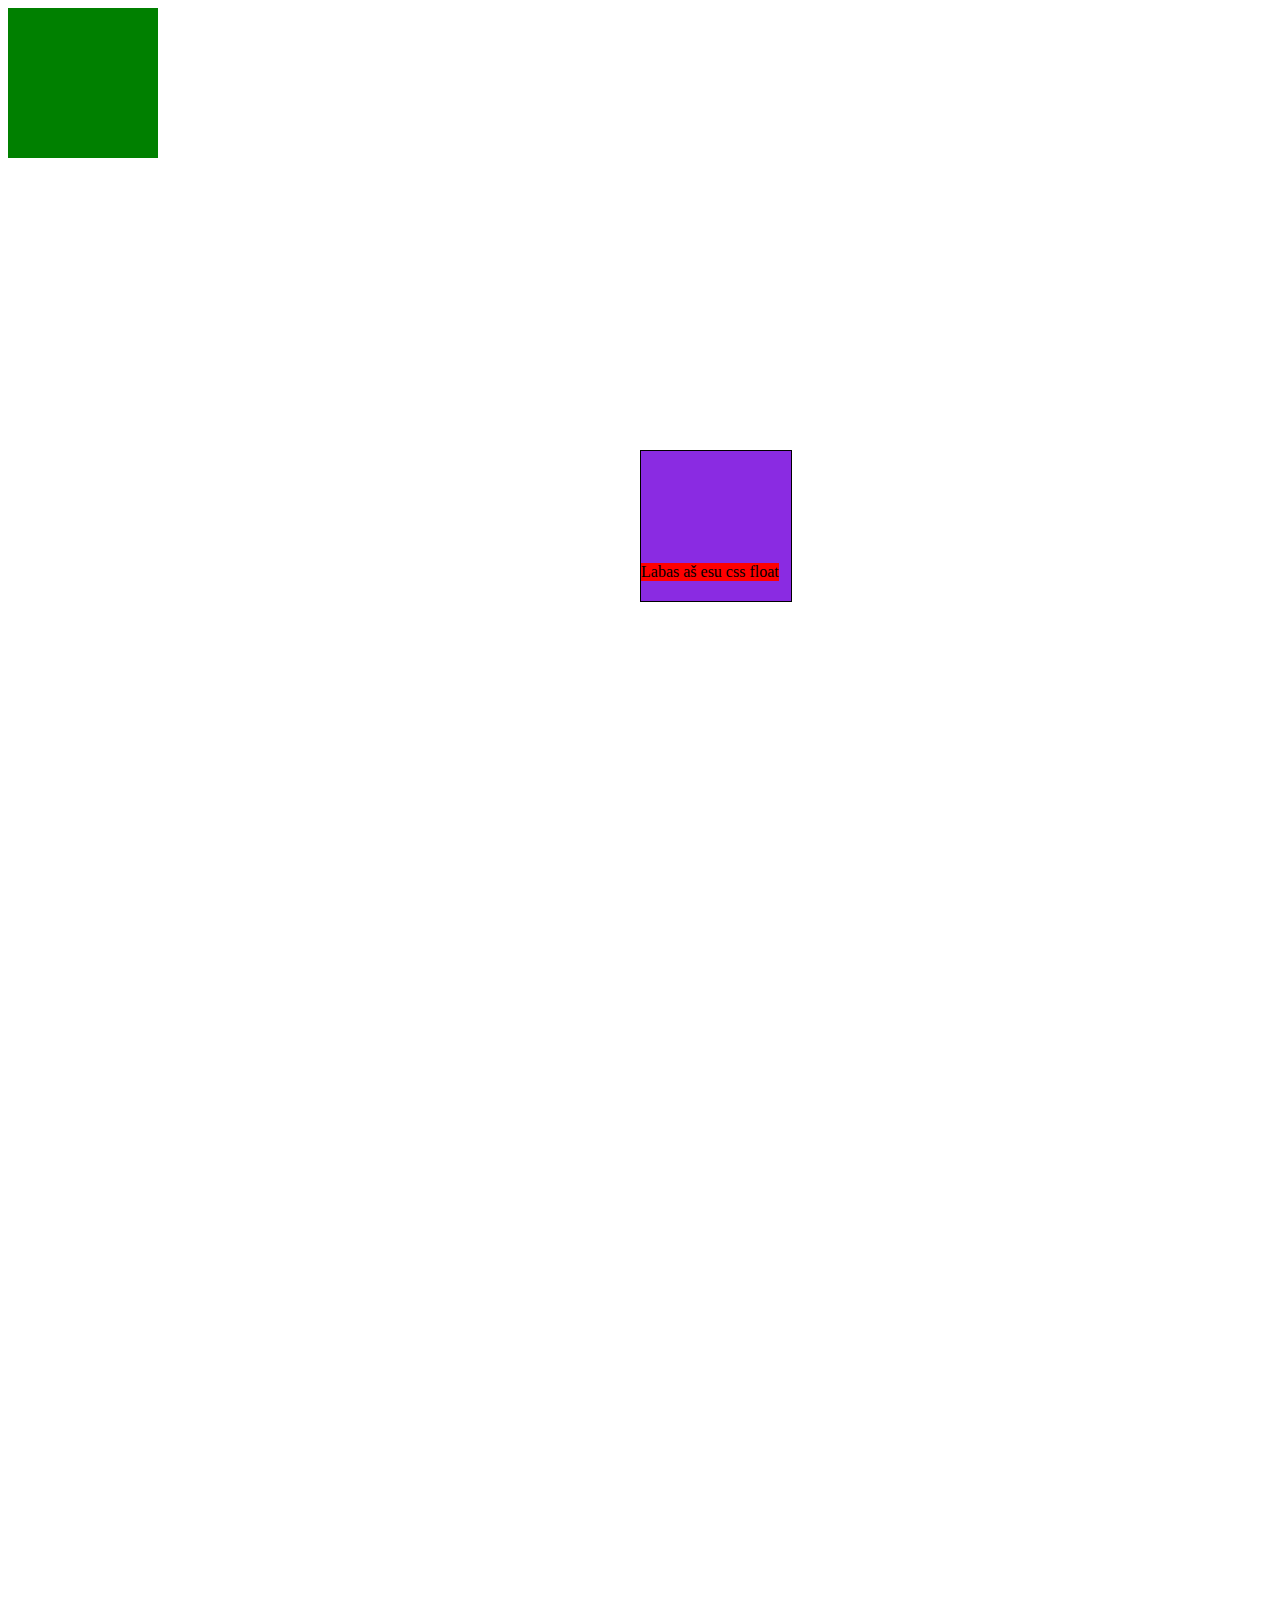
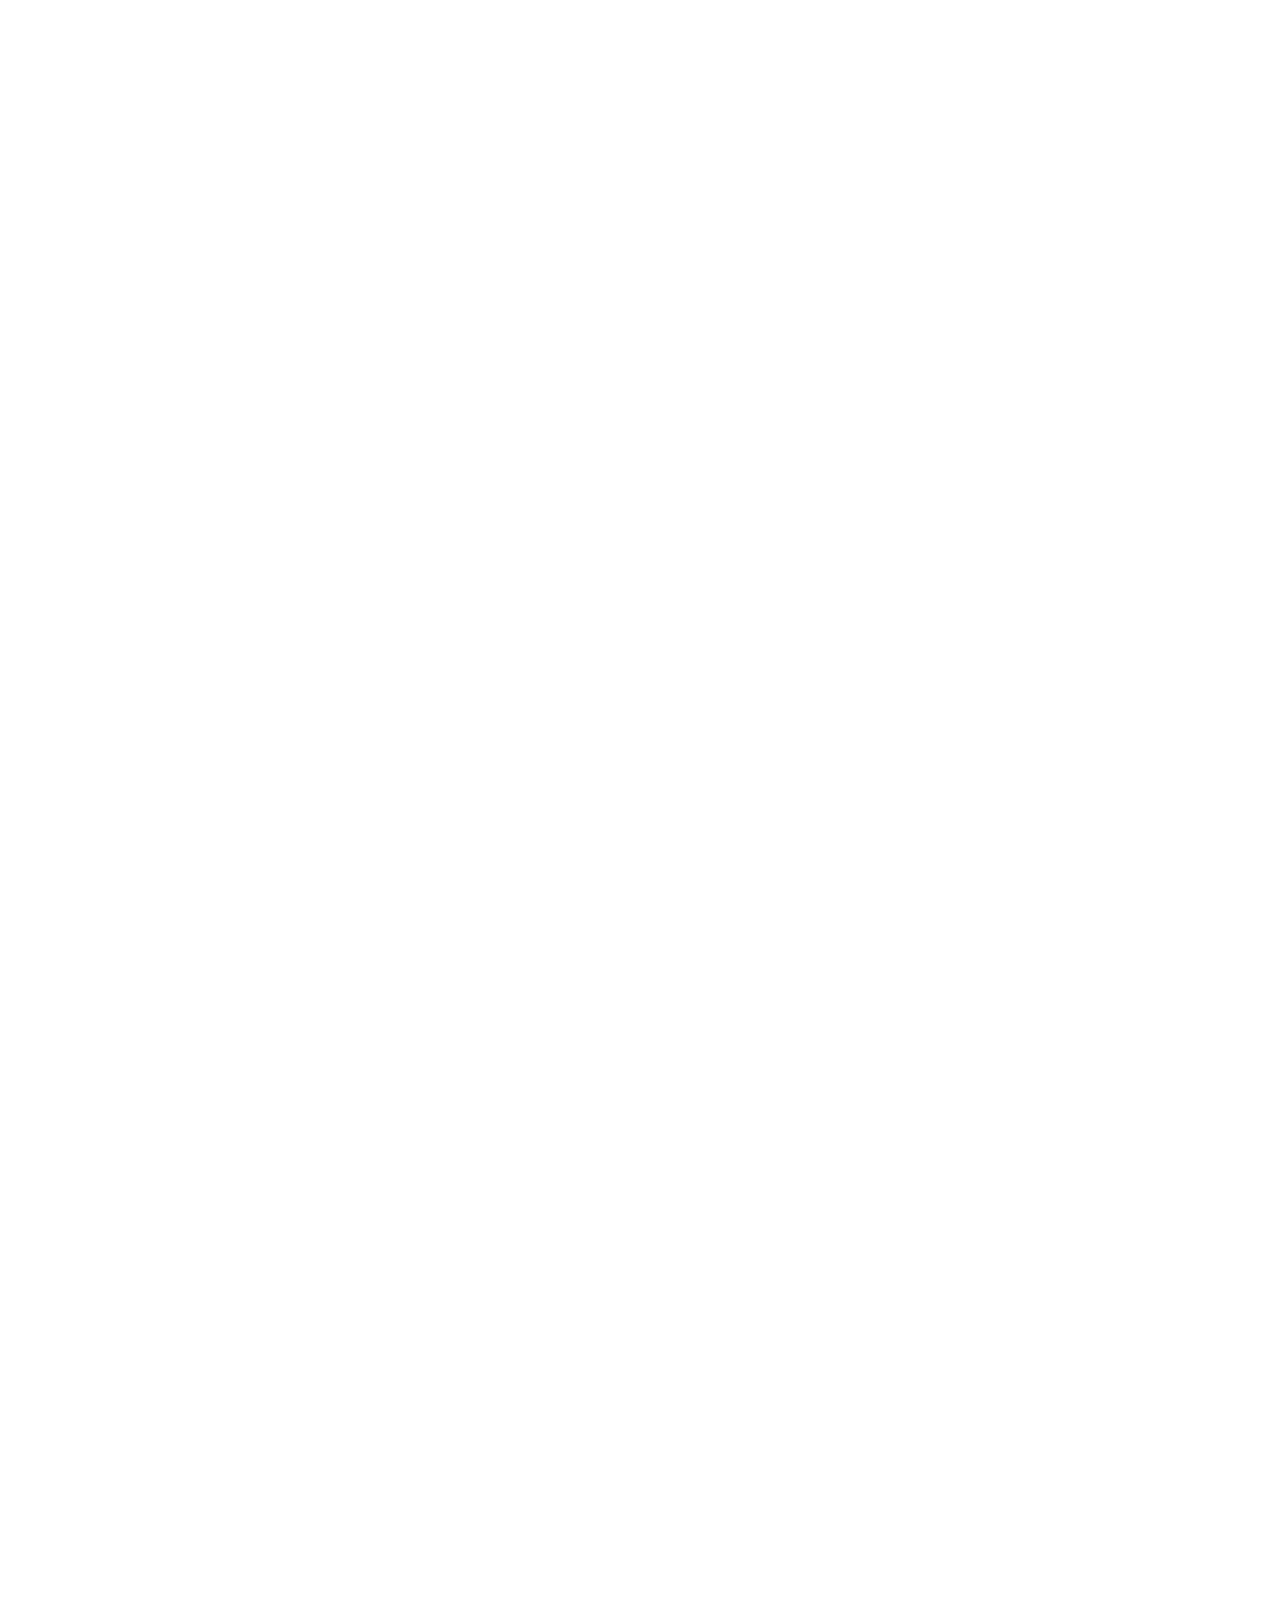
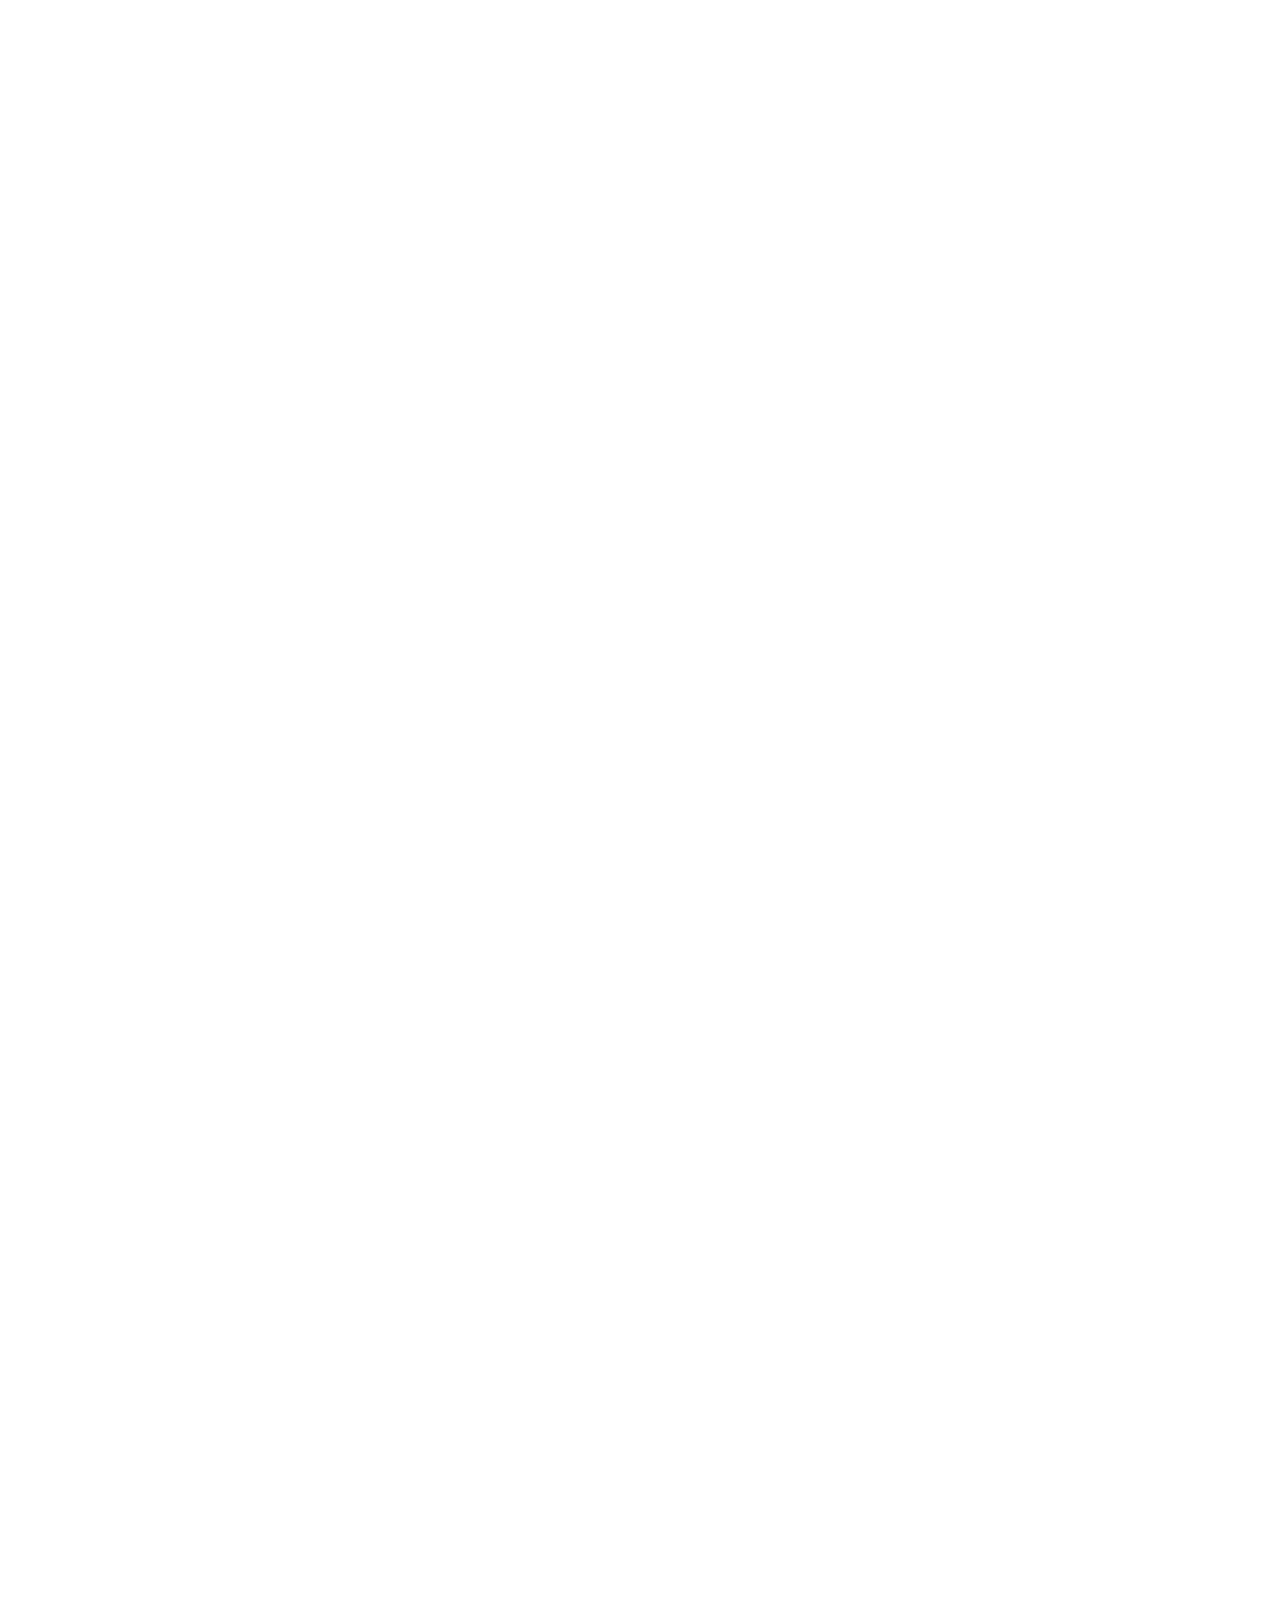
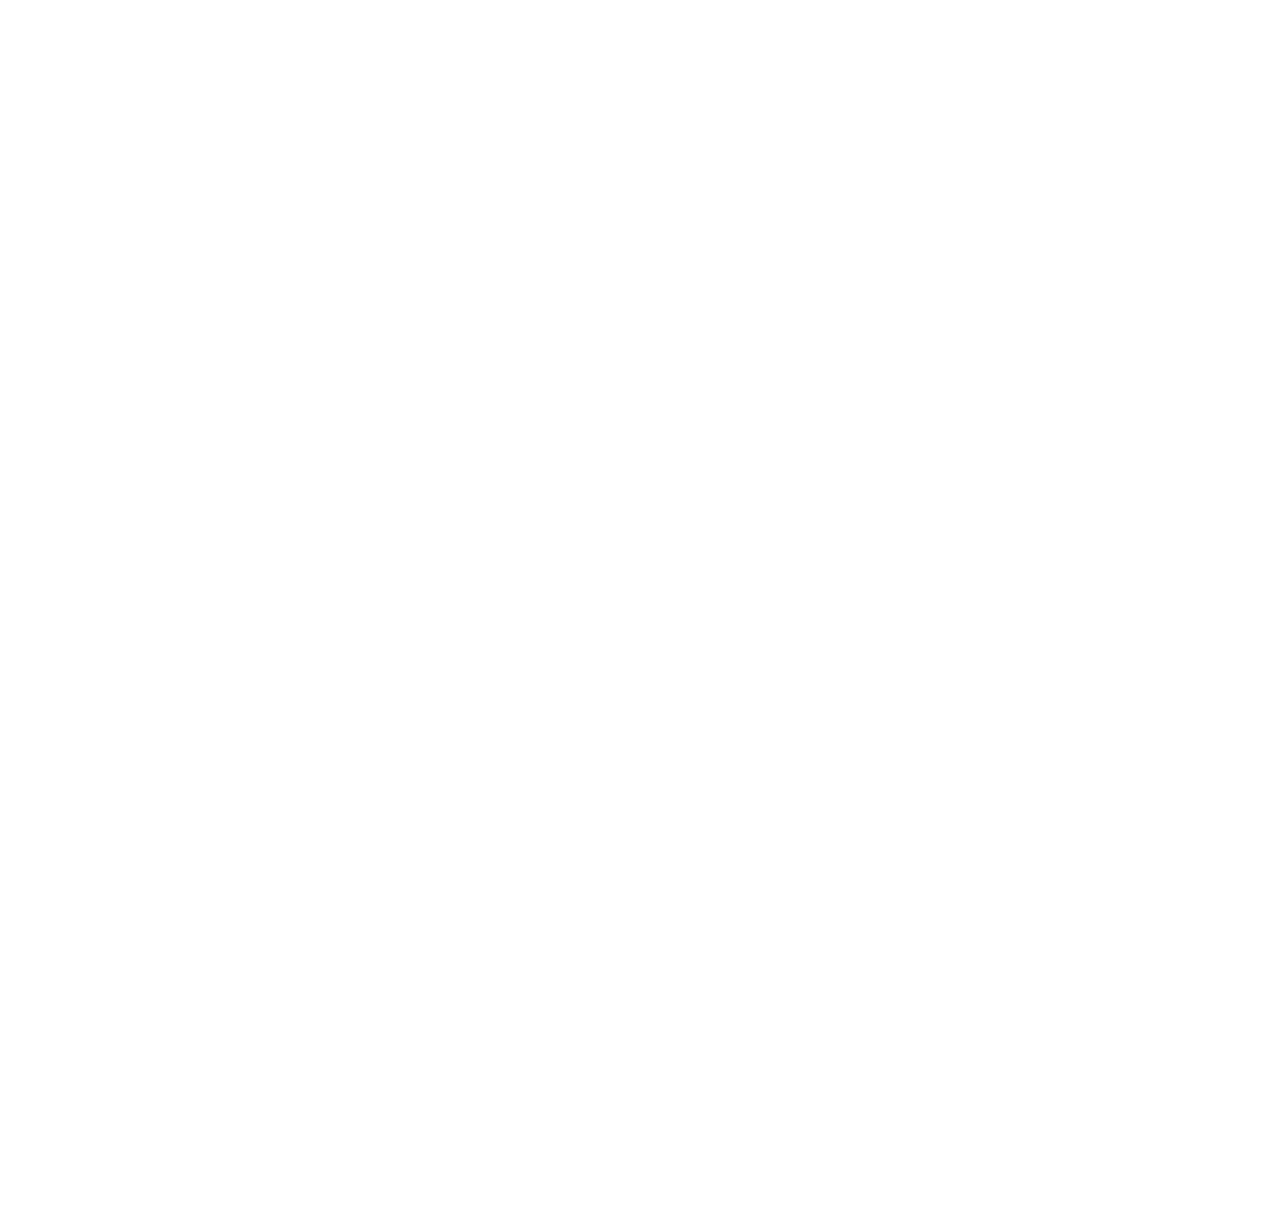
<file: css floats/index.html>
<!DOCTYPE html>
<html lang="en">

<head>
    <meta charset="UTF-8">
    <meta name="viewport" content="width=device-width, initial-scale=1.0">
    <title>css float</title>
    <link rel="stylesheet" href="style.css">
</head>

<body>
    <div class="box">
        <p>Labas aš esu css float</p>
    </div>
    <div class="fixed"></div>
    <div class="sticky"></div>
</body>

</html>
</file>
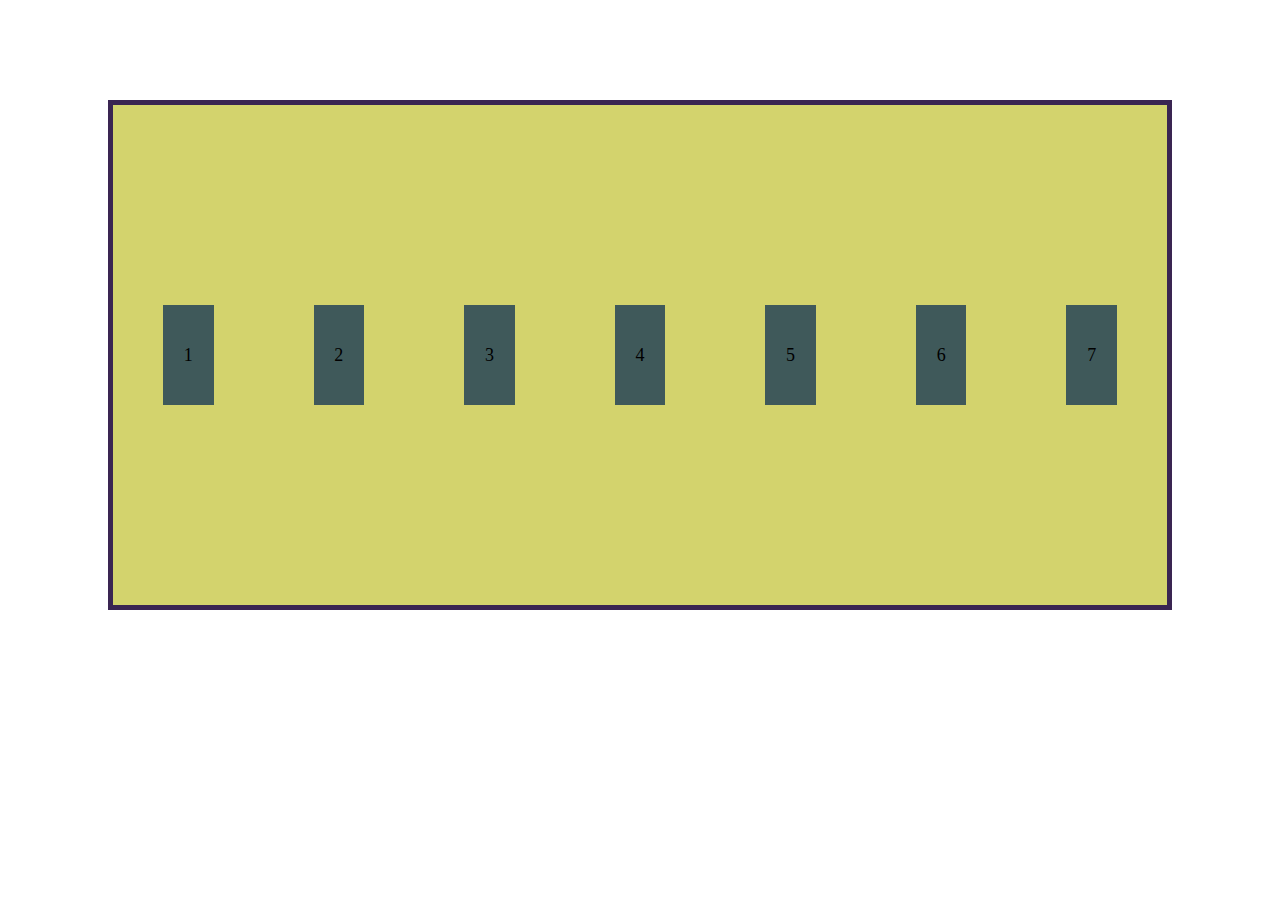
<file: flexbox/index.html>
<!DOCTYPE html>
<html lang="en">

<head>
    <meta charset="UTF-8">
    <meta name="viewport" content="width=device-width, initial-scale=1.0">
    <title>FlexBox</title>
    <link rel="stylesheet" href="style.css">
</head>

<body>
    <div class="flex">
        <div class="flex-item">1</div>
        <div class="flex-item item-2">2</div>
        <div class="flex-item">3</div>
        <div class="flex-item">4</div>
        <div class="flex-item">5</div>
        <div class="flex-item">6</div>
        <div class="flex-item">7</div>
    </div>
</body>

</html>
</file>
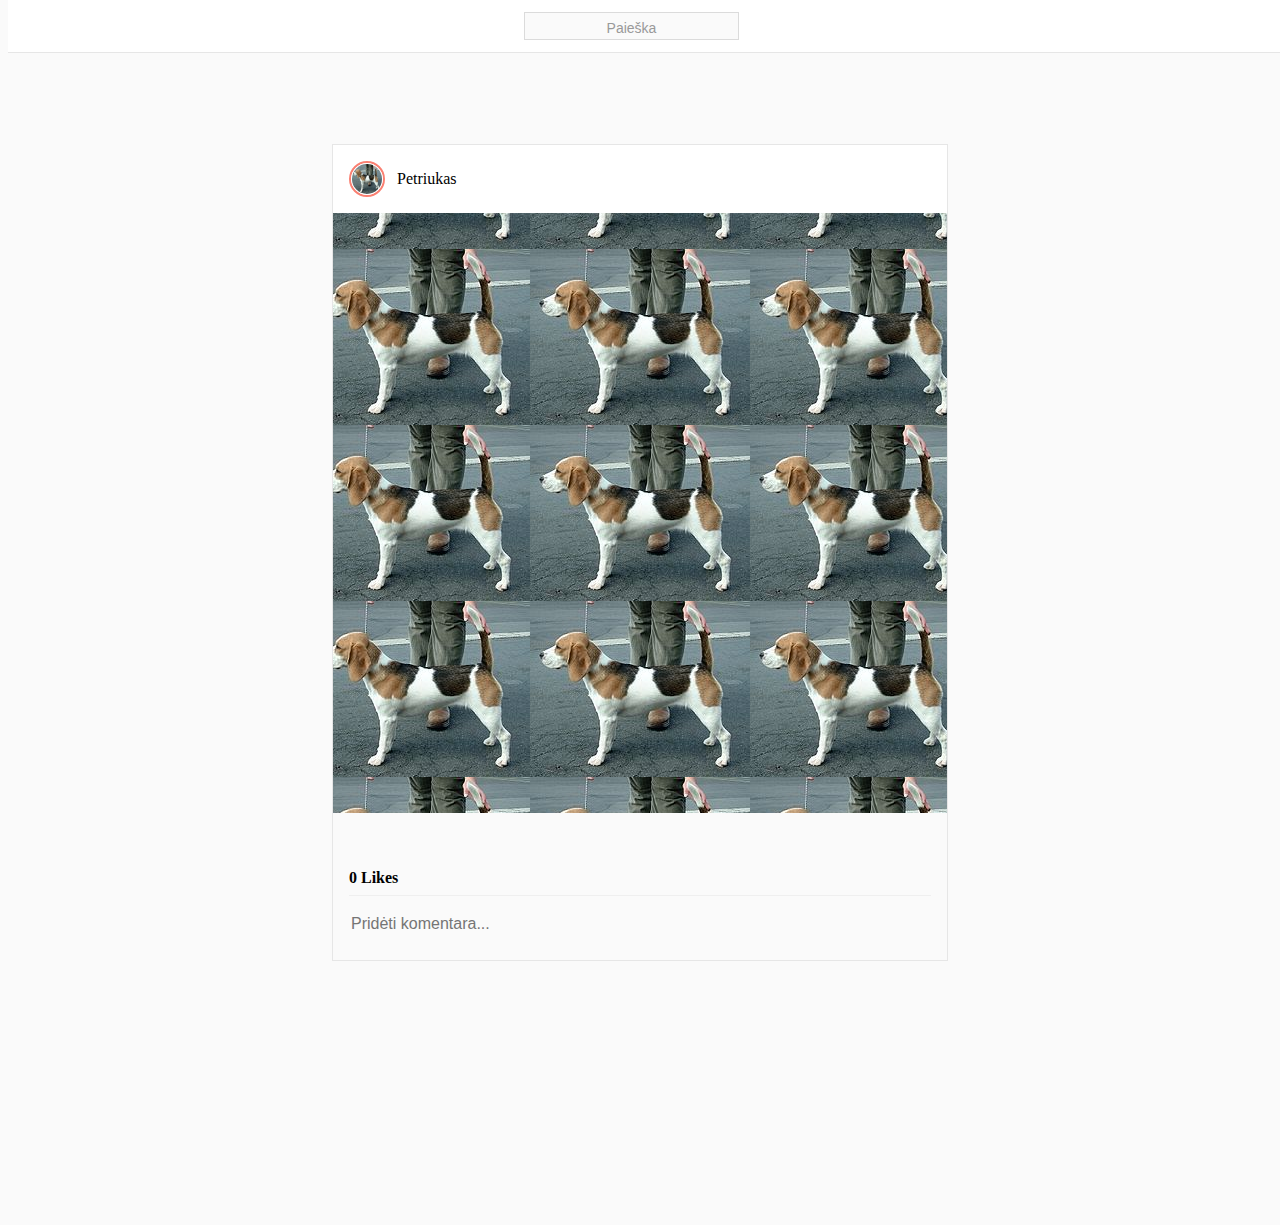
<file: instgram/index.html>
<!DOCTYPE html>
<html lang="en" dir="ltr">

<head>
    <meta http-equiv="Content-Type" content="text/html; charset=UTF-8">
    <title>Instagram</title>
    <meta name="viewport" content="width=device-width, initial-scale=1">
    <link rel="stylesheet" href="https://use.fontawesome.com/releases/v5.5.0/css/all.css"
        integrity="sha384-B4dIYHKNBt8Bc12p+WXckhzcICo0wtJAoU8YZTY5qE0Id1GSseTk6S+L3BlXeVIU" crossorigin="anonymous">
    <link rel="stylesheet" href="style.css">
</head>

<body>
    <header>
        <div class="base-container header-nav" style="height: 52px;">
            <div class="logo-group">
                <div>
                    <i class="fab fa-2x fa-instagram"></i>
                </div>
                <div class="vertical-line" style="opacity: 0;"></div>
                <div class="logo-group__title" style="opacity: 0;">Instagram</div>
            </div>
            <div class="only-desktop">
                <button class="search">
                    <i class="fa fa-search search-icon"></i>
                    Paieška
                </button>
            </div>
            <div class="social-icons">
                <span>
                    <i class="far fa-compass social-icons-m-size"></i>
                </span>
                <span><i class="far fa-heart social-icons-m-size"></i>
                </span>
                <span>
                    <i class="far fa-user social-icons-m-size"></i>
                </span>
            </div>
        </div>
    </header>
    <section class="card-container">
        <div class="card">
            <div class="card__title">
                <div class="outer-div">
                    <img src="dog.jpg" alt="">
                </div>
                <div class="card__title--name">Petriukas</div>
            </div>
            <div class="card__image"></div>
            <div class="card-container--inner">
                <div class="card__social">
                    <div>
                        <span>
                            <i class="far fa-heart social-icons-m-size like-heart"></i>
                        </span>
                        <label for="comment">
                            <i class="far fa-comment social-icons-m-size"></i>
                        </label>
                    </div>
                    <span>
                        <i class="far fa-bookmark social-icons-m-size"></i>
                    </span>
                </div>
                <div class="card__likes bold">
                    <span class="likes-count">0</span>
                    <span>Likes</span>
                </div>
                <div class="card__comments">
                    <div class="card__comments_comment">
                        <span class="bold"></span>
                    </div>
                </div>
                <div class="card__add-comment">
                    <div class="card__add-comment__box">
                        <input id="comment" class="comment-input" type="text" placeholder="Pridėti komentara...">
                        <span>
                            <i class="fas fa-ellipsis-h social-icons-m-size"></i>
                        </span>
                    </div>
                </div>
            </div>
        </div>
    </section>
    <script type="text/javascript" src="script.js"></script>
</body>

</html>
</file>
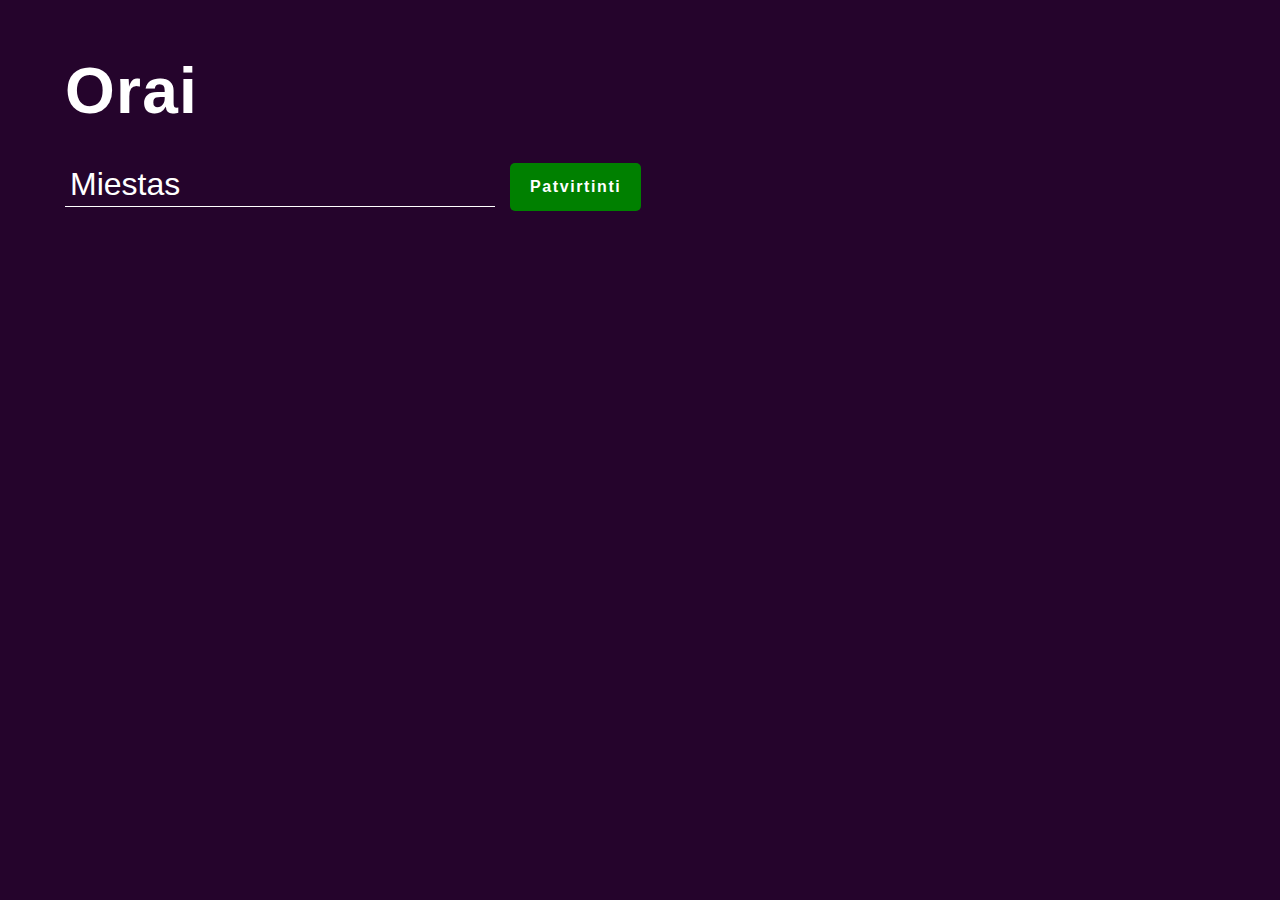
<file: orai/index.html>
<!DOCTYPE html>
<html lang="en">

<head>
    <meta charset="UTF-8">
    <meta name="viewport" content="width=device-width, initial-scale=1.0">
    <link rel="stylesheet" href="style.css">
    <title>Orų programėlė</title>
</head>

<body>
    <section class="top-banner">
        <div class="container">
            <h1 class="heading">Orai</h1>
            <form>
                <input type="text" placeholder="Miestas" autofocus>
                <span class="msg"></span>
                <button type="submit">Patvirtinti</button>
            </form>
        </div>
    </section>
    <section class="ajax-section">
        <div class="container">
            <ul class="cities"></ul>
        </div>
    </section>

    <script src="script.js"></script>
</body>

</html>
</file>
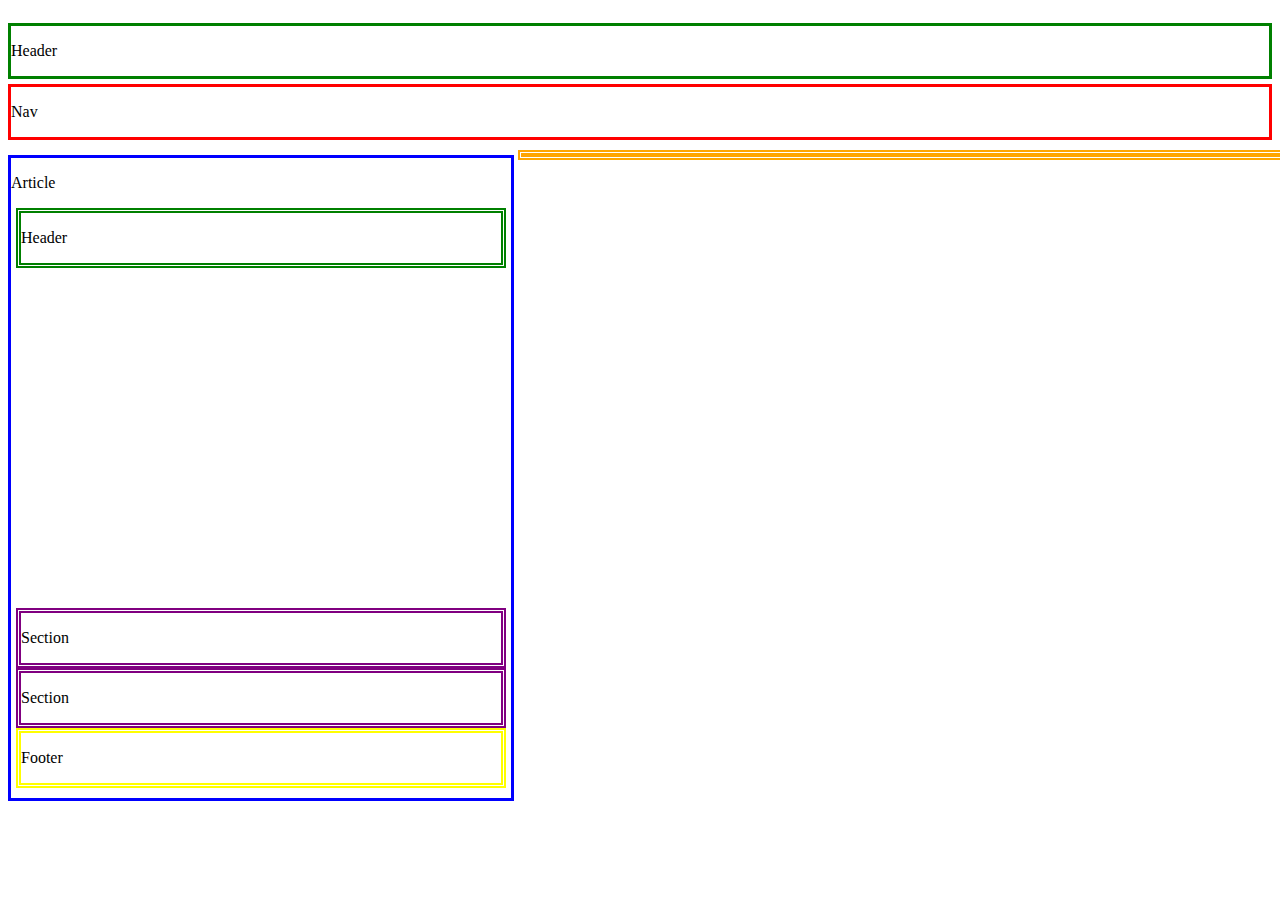
<file: possitions/index.html>
<!DOCTYPE html>
<html lang="en">

<head>
    <meta charset="UTF-8">
    <meta name="viewport" content="width=device-width, initial-scale=1.0">
    <title>Possitions</title>
    <link rel="stylesheet" href="style.css">
</head>

<body>
    <header>
        <p>Header</p>
    </header>
    <nav>
        <p>Nav</p>
    </nav>
    <div class="box">

    </div>
    <article>
        <p>Article</p>
        <div class="aheader">
            <p>Header</p>
        </div>
        <div class="asection1">
            <p>Section</p>
        </div>
        <div class="asection2">
            <p>Section</p>
        </div>
        <div class="afooter">
            <p>Footer</p>
        </div>
    </article>
</body>

</html>
</file>
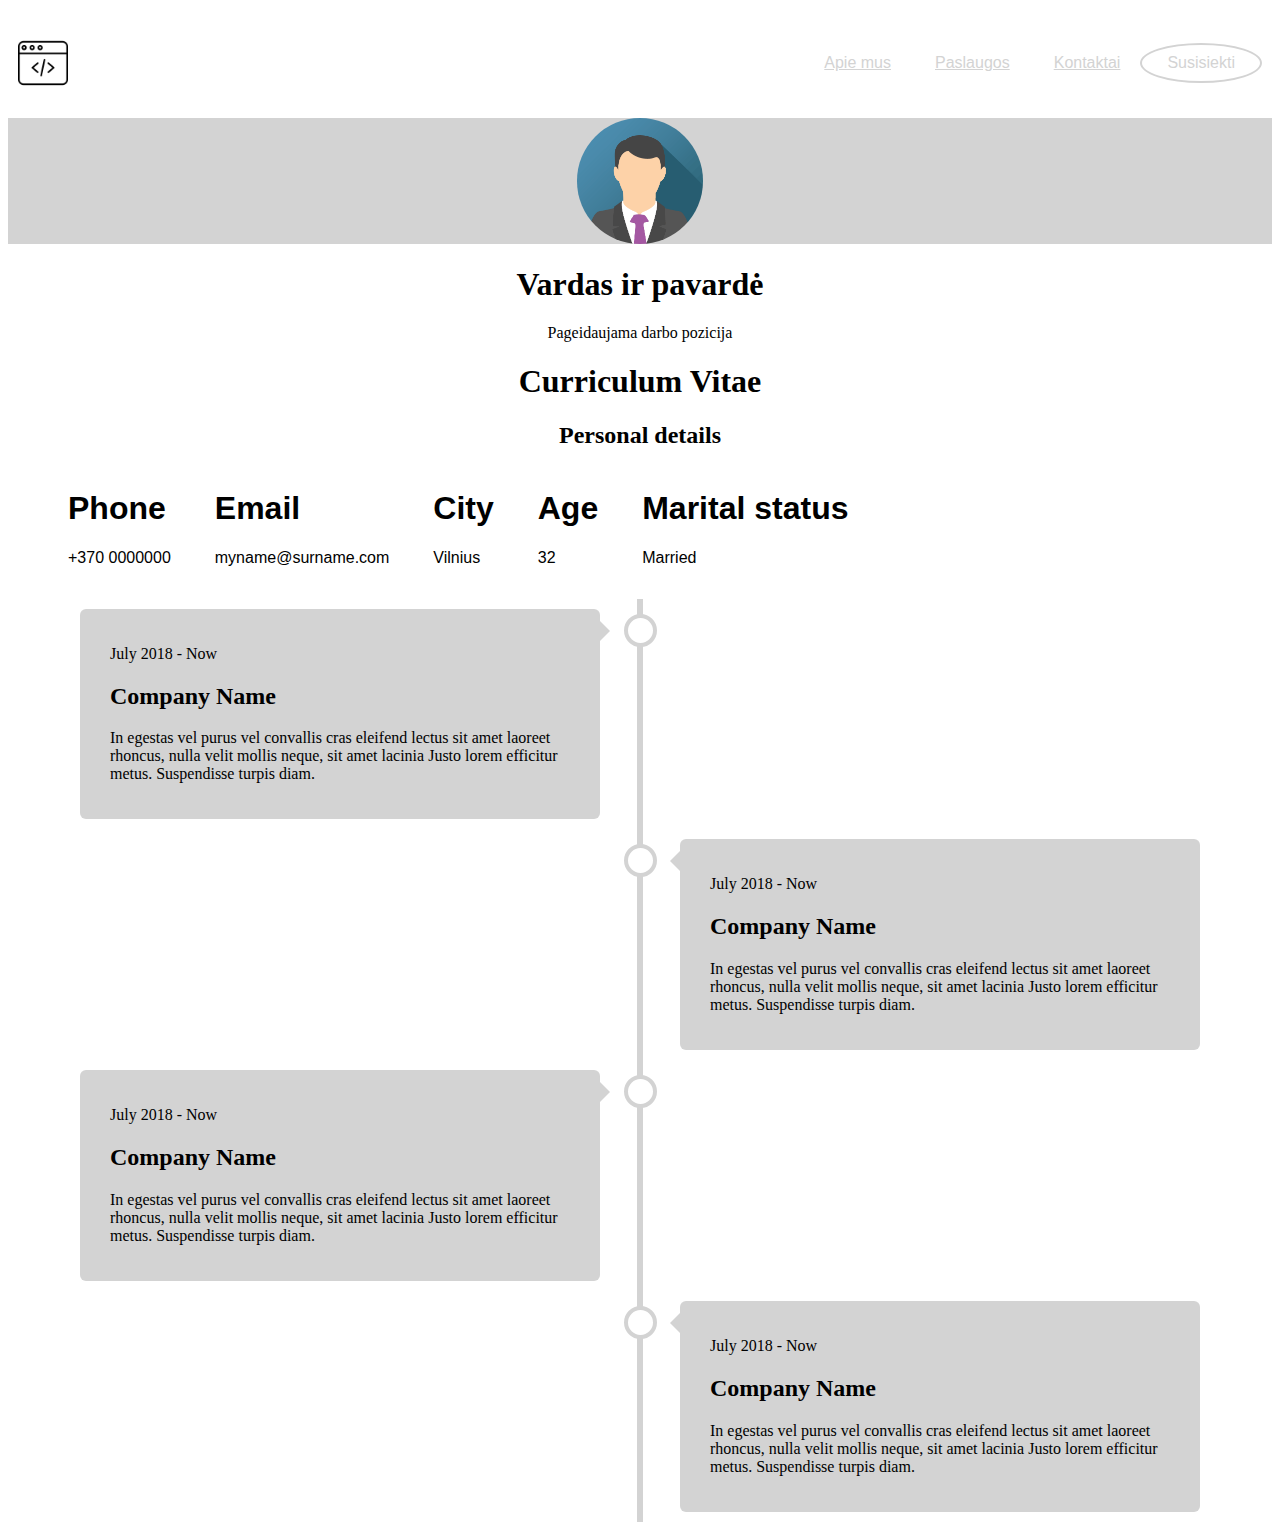
<file: praktika (atsiskaitomas darbas)/index.html>
<!DOCTYPE html>
<html lang="en">

<head>
    <meta charset="UTF-8">
    <meta name="viewport" content="width=device-width, initial-scale=1.0">
    <title>Document</title>
    <link rel="stylesheet" href="style.css">
</head>

<body>
    <header>
        <img class="logo" src="logo.png" alt="logo">
        <nav>
            <ul class="nav__links">
                <li><a href="#">Apie mus</a></li>
                <li><a href="#">Paslaugos</a></li>
                <li><a href="#">Kontaktai</a></li>
            </ul>
        </nav>
        <a class="cta" href="#"><button>Susisiekti</button></a>
    </header>
    <div class="circle">
        <img class="logo2" src="img_avatar.png" alt="Avatar">
    </div>
    <div class="info">
        <h1>Vardas ir pavardė</h1>
        <p>Pageidaujama darbo pozicija</p>
        <h1>Curriculum Vitae</h1>
        <h2>Personal details</h2>
    </div>
    <div>
        <nav>
            <ul class="nav__links">
                <li>
                    <h1>Phone</h1>
                    <p>+370 0000000</p>
                </li>
                <li>
                    <h1>Email</h1>
                    <p>myname@surname.com</p>
                </li>
                <li>
                    <h1>City</h1>
                    <p>Vilnius</p>
                </li>
                <li>
                    <h1>Age</h1>
                    <p>32</p>
                </li>
                <li>
                    <h1>Marital status</h1>
                    <p>Married</p>
                </li>
            </ul>
        </nav>
    </div>
    <div class="timeline">
        <div class="container left">
            <div class="content">
                <p>July 2018 - Now</p>
                <h2>Company Name</h2>
                <p>In egestas vel purus vel convallis cras eleifend lectus sit amet laoreet rhoncus, nulla velit mollis
                    neque, sit amet lacinia Justo lorem efficitur metus. Suspendisse turpis diam.</p>
            </div>
        </div>
        <div class="container right">
            <div class="content">
                <p>July 2018 - Now</p>
                <h2>Company Name</h2>
                <p>In egestas vel purus vel convallis cras eleifend lectus sit amet laoreet rhoncus, nulla velit mollis
                    neque, sit amet lacinia Justo lorem efficitur metus. Suspendisse turpis diam.</p>
            </div>
        </div>
        <div class="container left">
            <div class="content">
                <p>July 2018 - Now</p>
                <h2>Company Name</h2>
                <p>In egestas vel purus vel convallis cras eleifend lectus sit amet laoreet rhoncus, nulla velit mollis
                    neque, sit amet lacinia Justo lorem efficitur metus. Suspendisse turpis diam.</p>
            </div>
        </div>
        <div class="container right">
            <div class="content">
                <p>July 2018 - Now</p>
                <h2>Company Name</h2>
                <p>In egestas vel purus vel convallis cras eleifend lectus sit amet laoreet rhoncus, nulla velit mollis
                    neque, sit amet lacinia Justo lorem efficitur metus. Suspendisse turpis diam.</p>
            </div>
        </div>
    </div>
</body>

</html>
</file>
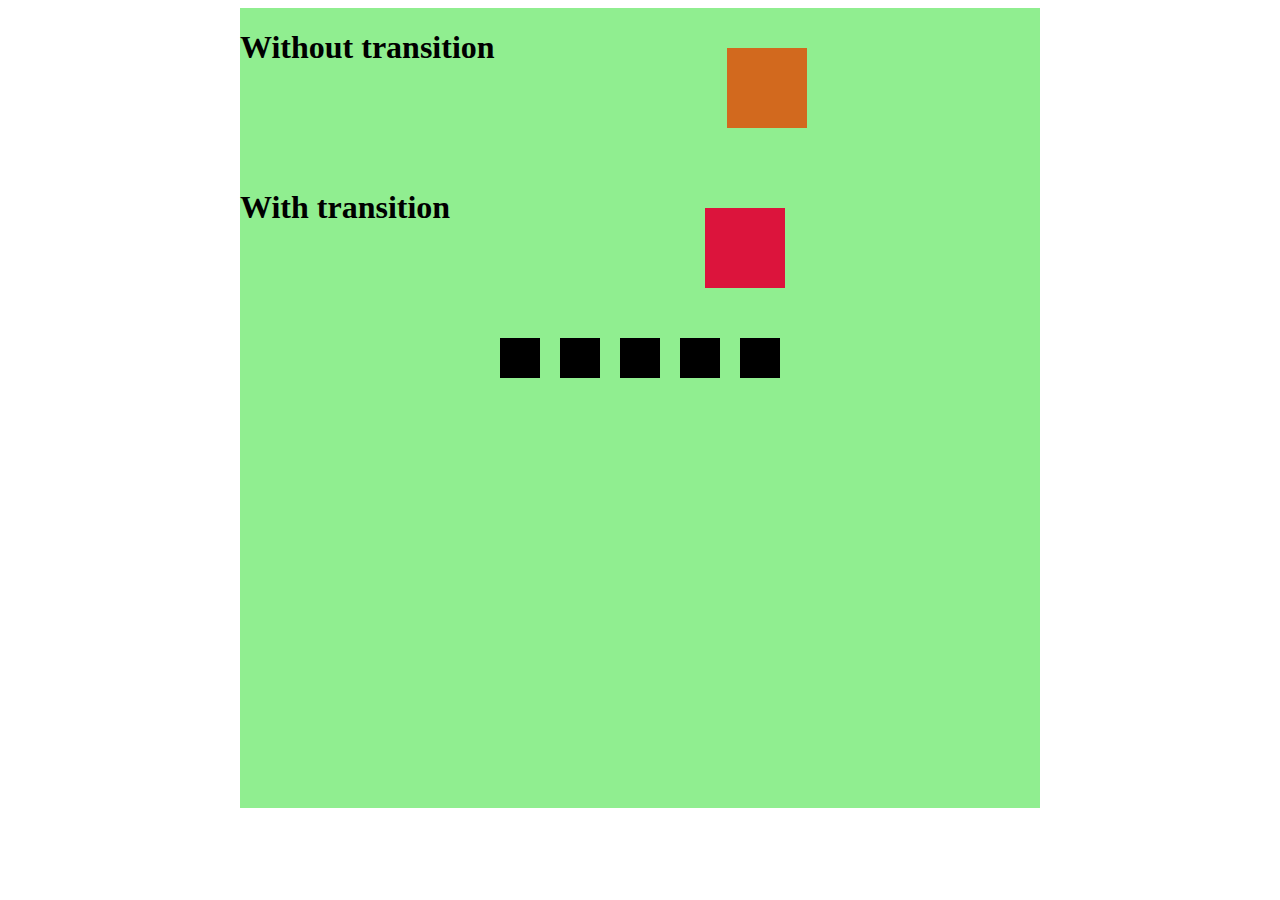
<file: pamokos/media queries and css effects/index.html>
<!DOCTYPE html>
<html lang="en">

<head>
    <meta charset="UTF-8">
    <meta name="viewport" content="width=device-width, initial-scale=1.0">
    <title>Document</title>
    <link rel="stylesheet" href="style.css">
</head>

<body>
    <div class=wrapper>
        <div class="container">
            <h1>Without transition</h1>
            <div class="box1 box">
            </div>
        </div>
        <div class="container">
            <h1>With transition</h1>
            <div class="box2 box">
            </div>
        </div>
        <div class="container">
            <div class="circle circle1"></div>
            <div class="circle circle2"></div>
            <div class="circle circle3"></div>
            <div class="circle circle4"></div>
            <div class="circle circle5"></div>
        </div>
    </div>
    </div>
</body>

</html>
</file>
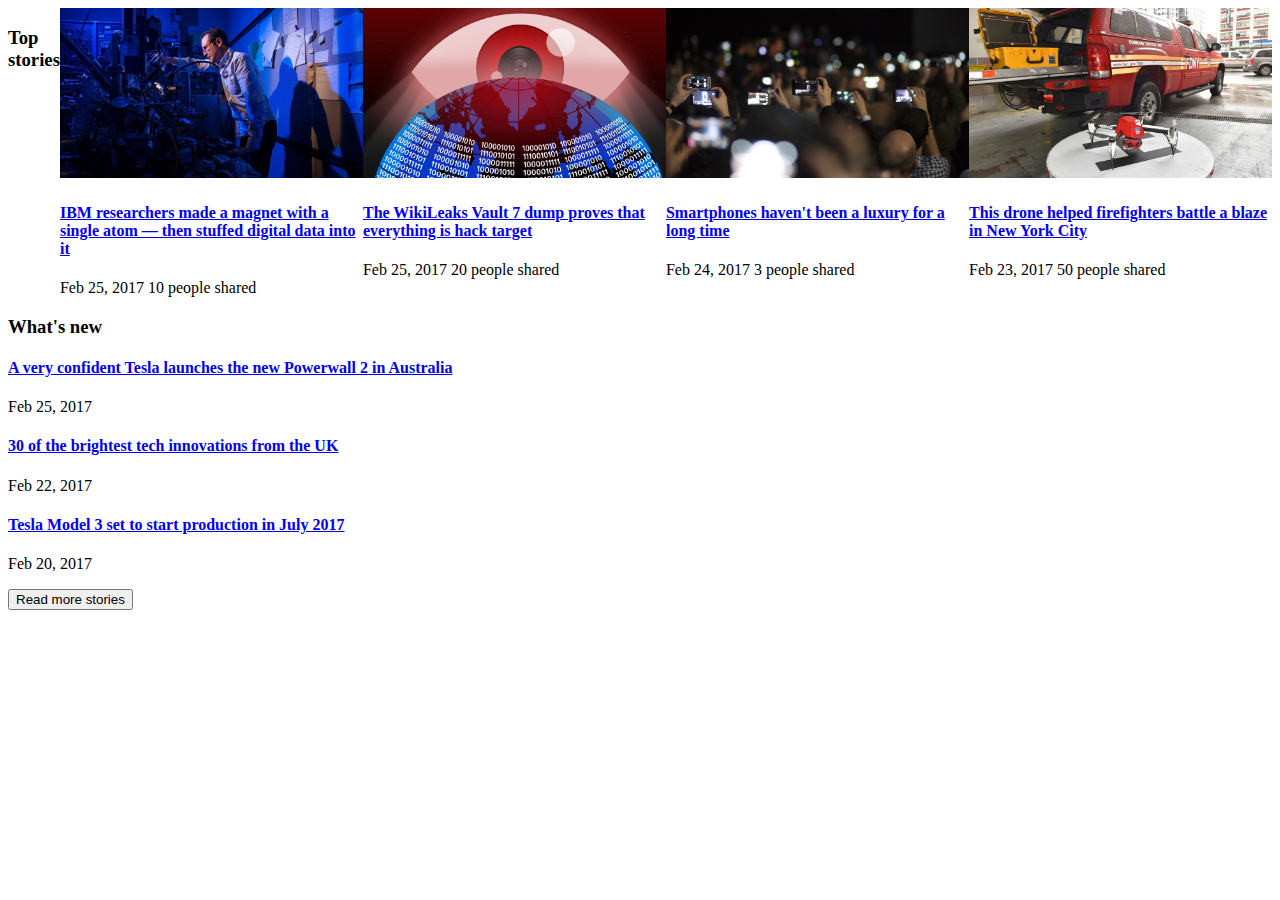
<file: pamokos/task_media_queries/index.html>
<!DOCTYPE html>
<html lang="en">

<head>
    <meta charset="utf-8">
    <meta http-equiv="X-UA-Compatible" content="IE=edge">
    <meta name="viewport" content="width=device-width, initial-scale=1">
    <!-- The above 3 meta tags *must* come first in the head; any other head content must come *after* these tags -->
    <title>Bootstrap 101 Template</title>

    <!-- Bootstrap -->
    <link rel="stylesheet" href="https://maxcdn.bootstrapcdn.com/bootstrap/4.0.0-beta.2/css/bootstrap.min.css"
        integrity="sha384-PsH8R72JQ3SOdhVi3uxftmaW6Vc51MKb0q5P2rRUpPvrszuE4W1povHYgTpBfshb" crossorigin="anonymous">
    <link href="style.css" rel="stylesheet">
</head>

<body>

    <div class="top-stories">
        <h3>Top stories</h3>
        <article>
            <img src="images/article-1.jpg"
                alt="IBM researchers made a magnet with a single atom — then stuffed digital data into it">
            <a href="#">
                <h4>IBM researchers made a magnet with a single atom — then stuffed digital data into it</h4>
            </a>
            <div>
                <span>Feb 25, 2017</span>
                <span>10 people shared</span>
            </div>
        </article>
        <article>
            <img src="images/article-2.png" alt="The WikiLeaks Vault 7 dump proves that everything is hack target">
            <a href="#">
                <h4>The WikiLeaks Vault 7 dump proves that everything is hack target</h4>
            </a>
            <div>
                <span>Feb 25, 2017</span>
                <span>20 people shared</span>
            </div>
        </article>
        <article>
            <img src="images/article-3.jpg" alt="Smartphones haven't been a luxury for a long time">
            <a href="#">
                <h4>Smartphones haven't been a luxury for a long time</h4>
            </a>
            <div>
                <span>Feb 24, 2017</span>
                <span>3 people shared</span>
            </div>
        </article>
        <article>
            <img src="images/article-4.png" alt="This drone helped firefighters battle a blaze in New York City">
            <a href="#">
                <h4>This drone helped firefighters battle a blaze in New York City</h4>
            </a>
            <div>
                <span>Feb 23, 2017</span>
                <span>50 people shared</span>
            </div>
        </article>
    </div>

    <div class="whats-new">
        <h3>What's new</h3>
        <article>
            <a href="#">
                <h4>A very confident Tesla launches the new Powerwall 2 in Australia</h4>
            </a>
            <p>Feb 25, 2017</p>
        </article>
        <article>
            <a href="#">
                <h4>30 of the brightest tech innovations from the UK</h4>
            </a>
            <p>Feb 22, 2017</p>
        </article>
        <article>
            <a href="#">
                <h4>Tesla Model 3 set to start production in July 2017</h4>
            </a>
            <p>Feb 20, 2017</p>
        </article>
        <button type="button">Read more stories</button>
    </div>
</body>

</html>
</file>
<file: css floats/style.css>
body {
    height: 6000px;
}
.box {
    width: 150px;
    height: 150px;
    background: blueviolet;
    border: 1px solid black;
    position: absolute;
    top: 50%;
    left: 50%;
    transform: translate(-50, -50);
}
p {
    background: red;
    position: absolute;
    margin: 0;
    bottom: 20px;
}
.fixed {
    width: 150px;
    height: 150px;
    background: green;
    position: fixed;
    z-index: 2;
}
.sticky {
    width: 100px;
    height: 100px;
    background: blue;
    position: sticky;
    top: 0px;
    z-index: 1;
}
</file>
<file: flexbox/style.css>
.flex {
    margin: 100px;
    display: flex;
    border: solid 5px rgb(58, 37, 82);
    background: rgb(211, 211, 109);
    justify-content: center;
    height: 500px;
    align-items: center;
}
.flex-item {
    background: rgb(63, 89, 90);
    width: 100px;
    height: 100px;
    margin: 50px;
    font-size: large;
    display: flex;
    justify-content: center;
    align-items: center;
}
.item-2 {
    flex-shrink: i;
}
</file>
<file: instgram/style.css>
body {
  padding-bottom:20%;
  font-family:Pacifico,cursive;
  background-color:#fafafa;
}
.base-container {
  max-width:1010px;
  margin:0 auto;
}
.card-container {
  display:flex;
  justify-content:center;
  align-items:center;
}
.card-container--inner {
  padding:0 16px;
}
.bold {
  font-weight:900;
}
label {
  cursor:pointer;
}
header {
  background:#fff;
  position:fixed;
  top:0;
  width:100vw;
  border-bottom:1px solid rgba(0,0,0,.0975);
}
.header-nav {
  padding:26px 20px;
  -webkit-box-pack:justify;
  -ms-flex-pack:justify;
  justify-content:space-between;
  height:77px;
  box-sizing:border-box;
  transition:height .3s;
}
.header-nav,.logo-group {
  -webkit-box-align:center;
  -ms-flex-align:center;
  align-items:center;
  display:-webkit-box;
  display:-ms-flexbox;
  display:flex;
}
.logo-group {
  justify-content:center;
}
.logo-group>* {
  margin:0 4px;
}
.vertical-line{
  background-color:#262626;
  height:28px;
  margin:0 16px;
  width:1px;
  transition:opacity .3s;
}
.logo-group__title {
  font-size:24px;
  transition:opacity .3s;
}
.search {
  border:1px solid #dbdbdb;
  background:hsla(0,0%,98%,.98);
  font-size:14px;
  height:28px;
  width:215px;
  line-height:28px;
  color:#999;
  font-weight:300;
}
.search-icon {
  font-size:10px;
  position:relative;
  top:-2px;
}
.social-icons {
  display:flex;
  justify-content:space-between;
  width:160px;
  padding-left:18px;
}
.social-icons-m-size {
  font-size:24px;
}
@media (max-width:776px) {
  .only-desktop {
      display:none;
  }
}
.card {
  margin-top:136px;
  max-width:614px;
  width:100%;
  border:1px solid #e6e6e6;
}
.card__title {
  display:flex;
  align-items:center;
  padding:16px;
  background:#fff;
}
.card__title img {
  width:30px;
  height:30px;
  border-radius:50%;
  margin-right:12px;
  border:1px solid #fff;
}
.card__image {
  background:url(dog.jpg);
  height:600px;
  width:100%;
  background-position:50% 50%;
}
.outer-div {
  width:32px;
  height:32px;
  border:2px solid salmon;
  border-radius:50%;
  margin-right:12px;
}
.card__social {
  display:flex;
  justify-content:space-between;
  align-items:center;
  height:40px;
}
.card__social div span:first-child {
  cursor:pointer;
  margin-right:8px;
}
.like-heart--active {
  color:green;
}
.card__add-comment__box,.card__comments,.card__likes,.card__social {
  margin:8px 0;
}
.card__comments,.card__likes {
  font-family:Merriweather,serif;
}
.card__add-comment__box {
  border-top:1px solid #efefef;
  height:56px;
  line-height:56px;
  display:flex;
  justify-content:space-between;
  align-items:center;
}
.comment-input {
  flex:1;
  height:18px;
  border:none;
  background:inherit;
  font-size:16px;
  margin-right:8px;
}
.comment-input:focus {
  outline:none;
}
.card__comments_comment {
  margin:6px 0;
  word-break:break-all;
}
</file>
<file: orai/style.css>
:root {
  --bg_main: #25042c;
  --text_light: #fff;
  --text_med: #53627c;
  --text_dark: #1e2432;
  --green: green;
  --darkred: darkred;
  --orange: orange;
  --red: red;
  --white: white;
}

* {
  margin: 0;
  padding: 0;
  box-sizing: border-box;
  font-weight: normal;
}

a {
  color: inherit;
  text-decoration: none;
}

button {
  cursor: pointer;
}

input {
  -webkit-appearance: none;
}

button,
input {
  border: none;
  background: none;
  outline: none;
  color: inherit;
}

img {
  display: block;
  max-width: 100%;
  height: auto;
}

ul {
  list-style: none;
}

body {
  font: 1rem/1.3 "Roboto", sans-serif;
  background: var(--bg_main);
  color: var(--text_dark);
  padding: 50px;
}

.container {
  width: 100%;
  max-width: 1200px;
  margin: 0 auto;
  padding: 0 15px;
}

.top-banner {
  color: var(--text_light);
}

.heading {
  font-weight: bold;
  font-size: 4rem;
  letter-spacing: 0.02em;
  padding: 0 0 30px 0;
}

.top-banner form {
  position: relative;
  display: flex;
  align-items: center;
}

.top-banner form input {
  font-size: 2rem;
  height: 40px;
  padding: 5px 5px 10px;
  border-bottom: 1px solid;
}

.top-banner form input::placeholder {
  color: currentColor;
}

.top-banner form button {
  font-size: 1rem;
  font-weight: bold;
  letter-spacing: 0.1em;
  padding: 15px 20px;
  margin-left: 15px;
  border-radius: 5px;
  background: var(--green);
  transition: background 0.3s ease-in-out;
}

.top-banner form button:hover {
  background: var(--darkred);
}

.top-banner form .msg {
  position: absolute;
  bottom: -40px;
  left: 0;
  max-width: 450px;
  min-height: 40px;
}

.ajax-section {
  margin: 70px 0 20px;
}

.ajax-section .cities {
  display: grid;
  grid-gap: 32px 20px;
  grid-template-columns: repeat(4, 1fr);
}

.ajax-section .city {
  position: relative;
  padding: 40px 10%;
  border-radius: 20px;
  background: var(--text_dark);
  color: var(--text_med);
}

.ajax-section .city::after {
  content: "";
  width: 90%;
  height: 50px;
  position: absolute;
  bottom: -12px;
  left: 5%;
  z-index: -1;
  opacity: 0.3;
  border-radius: 20px;
  background: var(--text_light);
}

.ajax-section figcaption {
  margin-top: 10px;
  text-transform: uppercase;
  letter-spacing: 0.05em;
}

.ajax-section .city-temp {
  font-size: 5rem;
  font-weight: bold;
  margin-top: 10px;
  color: var(--white);
}

.ajax-section .city sup {
  font-size: 0.5em;
}

.ajax-section .city-name sup {
  padding: 0.2em 0.6em;
  border-radius: 30px;
  color: var(--text_light);
  background: var(--red);
}

.ajax-section .city-icon {
  margin-top: 10px;
  width: 100px;
  height: 100px;
}

@media screen and (max-width: 1000px) {
  body {
    padding: 30px;
  }

  .ajax-section .cities {
    grid-template-columns: repeat(3, 1fr);
  }
}
@media screen and (max-width: 700px) {
  .heading,
.ajax-section .city-temp {
    font-size: 3rem;
  }

  .ajax-section {
    margin-top: 20px;
  }

  .top-banner form {
    flex-direction: column;
    align-items: flex-start;
  }

  .top-banner form input,
.top-banner form button {
    width: 100%;
  }

  .top-banner form button {
    margin: 20px 0 0 0;
  }

  .top-banner form .msg {
    position: static;
    max-width: none;
    min-height: 0;
    margin-top: 10px;
  }

  .ajax-section .cities {
    grid-template-columns: repeat(2, 1fr);
  }
}
@media screen and (max-width: 500px) {
  body {
    padding: 15px;
  }

  .ajax-section .cities {
    grid-template-columns: repeat(1, 1fr);
  }
}

/*# sourceMappingURL=style.css.map */
</file>
<file: possitions/style.css>
header {
    position: relative;
    top: 15px;
    border: solid 3px green;
}
nav {
    position: relative;
    top: 20px;
    border: solid 3px red;
}
article {
    position: relative;
    top: 25px;
    height: 640px;
    width: 500px;
    border: solid 3px blue;
}
.aheader {
    position: absolute;
    height: 50px;
    width: 480px;
    left: 5px;
    border: double 5px green;
}
.asection1 {
    position: absolute;
    height: 50px;
    width: 480px;
    left: 5px;
    top: 450px;
    border: double 5px purple;
}
.asection2 {
    position: absolute;
    height: 50px;
    width: 480px;
    left: 5px;
    top: 510px;
    border: double 5px purple;
}
.afooter {
    position: absolute;
    height: 50px;
    width: 480px;
    left: 5px;
    top: 570px;
    border: double 5px yellow;
}
.box {
    position: relative;
    top: 30px;
    left: 510px;
    border: double 5px orange;
}
</file>
<file: praktika (atsiskaitomas darbas)/style.css>
li, a, button {
  font-family: sans-serif;
  font-weight: 500;
  font-size: 16px;
  color: lightgrey;
}

header {
  display: flex;
  justify-content: flex-end;
  align-items: center;
  padding: 30px 10px;
}

.logo {
  cursor: pointer;
  width: 4%;
  margin-right: auto;
}

.nav__links {
  list-style: none;
}

.nav__links li {
  display: inline-block;
  padding: 0px 20px;
}

.nav__links li a {
  transition: all 0.3s ease 0s;
}

.nav__links li a:hover {
  color: grey;
}

button {
  padding: 9px 25px;
  background-color: white;
  border: 2px solid lightgrey;
  cursor: pointer;
  transition: all 0.3s ease 0s;
  border-radius: 50%;
}

button:hover {
  background-color: grey;
}

.logo2 {
  border-radius: 50%;
  display: block;
  margin-left: auto;
  margin-right: auto;
  margin-top: auto;
  width: 10%;
}

.circle {
  background: lightgrey;
}

.info {
  text-align: center;
}

ul h1 {
  color: black;
}

ul p {
  color: black;
}

* {
  box-sizing: border-box;
}

.timeline {
  position: relative;
  max-width: 1200px;
  margin: 0 auto;
}

.timeline::after {
  content: "";
  position: absolute;
  width: 6px;
  background-color: lightgrey;
  top: 0;
  bottom: 0;
  left: 50%;
  margin-left: -3px;
}

.container {
  padding: 10px 40px;
  position: relative;
  background-color: inherit;
  width: 50%;
}

.container::after {
  content: "";
  position: absolute;
  width: 25px;
  height: 25px;
  right: -17px;
  background-color: white;
  border: 4px solid lightgrey;
  top: 15px;
  border-radius: 50%;
  z-index: 1;
}

.left {
  left: 0;
}

.right {
  left: 50%;
}

.left::before {
  content: " ";
  height: 0;
  position: absolute;
  top: 22px;
  width: 0;
  z-index: 1;
  right: 30px;
  border: medium solid lightgrey;
  border-width: 10px 0 10px 10px;
  border-color: transparent transparent transparent lightgrey;
}

.right::before {
  content: " ";
  height: 0;
  position: absolute;
  top: 22px;
  width: 0;
  z-index: 1;
  left: 30px;
  border: medium solid lightgrey;
  border-width: 10px 10px 10px 0;
  border-color: transparent lightgrey transparent transparent;
}

.right::after {
  left: -16px;
}

.content {
  padding: 20px 30px;
  background: lightgrey;
  position: relative;
  border-radius: 6px;
}

@media screen and (max-width: 600px) {
  .timeline::after {
    left: 31px;
  }

  .container {
    width: 100%;
    padding-left: 70px;
    padding-right: 25px;
  }

  .container::before {
    left: 60px;
    border: medium solid lightgrey;
    border-width: 10px 10px 10px 0;
    border-color: transparent lightgrey transparent transparent;
  }

  .left::after, .right::after {
    left: 15px;
  }

  .right {
    left: 0%;
  }
}

/*# sourceMappingURL=style.css.map */
</file>
<file: pamokos/media queries and css effects/style.css>
.container {
    display: flex;
    justify-content: center;
    background: lightgreen;
}
.wrapper {
    height: 800px;
    width: 800px;
    margin: auto;
    background: lightgreen;
}
.box {
    height: 80px;
    width: 80px;
    margin: 40px auto;
}
.box1 {
    background: chocolate;
    transition: all 3s;
}
.box2 {
    background: crimson;
    transition: all 1s;
}
h1 {
    text-align: center;
}
.wrapper:hover .box1, .wrapper:hover .box2 {
    transform: scale(2);
    background: darkblue;
}
.circle {
    height: 40px;
    width: 40px;
    background: black;
    margin: 10px;
}
.circle1 {
    transition: all 2s ease;
    transform-origin: -100% -100%;
}
.circle2 {
    transition: all 1s ease-in .7s;
}
.circle3 {
    transition: all 2s ease-in-out .5s;
}
.circle4 {
    transition: all 2s ease-out .2s;
}
.circle5 {
    transition: all 2s linear .9s;
}

.wrapper:hover .circle1,
.wrapper:hover .circle2,
.wrapper:hover .circle3,
.wrapper:hover .circle4,
.wrapper:hover .circle5 {
    transform: rotate(180deg);
}
</file>
<file: pamokos/task_media_queries/style.css>
img {
     width: 100%
}
.top-stories {
    display: flex;
}
</file>
